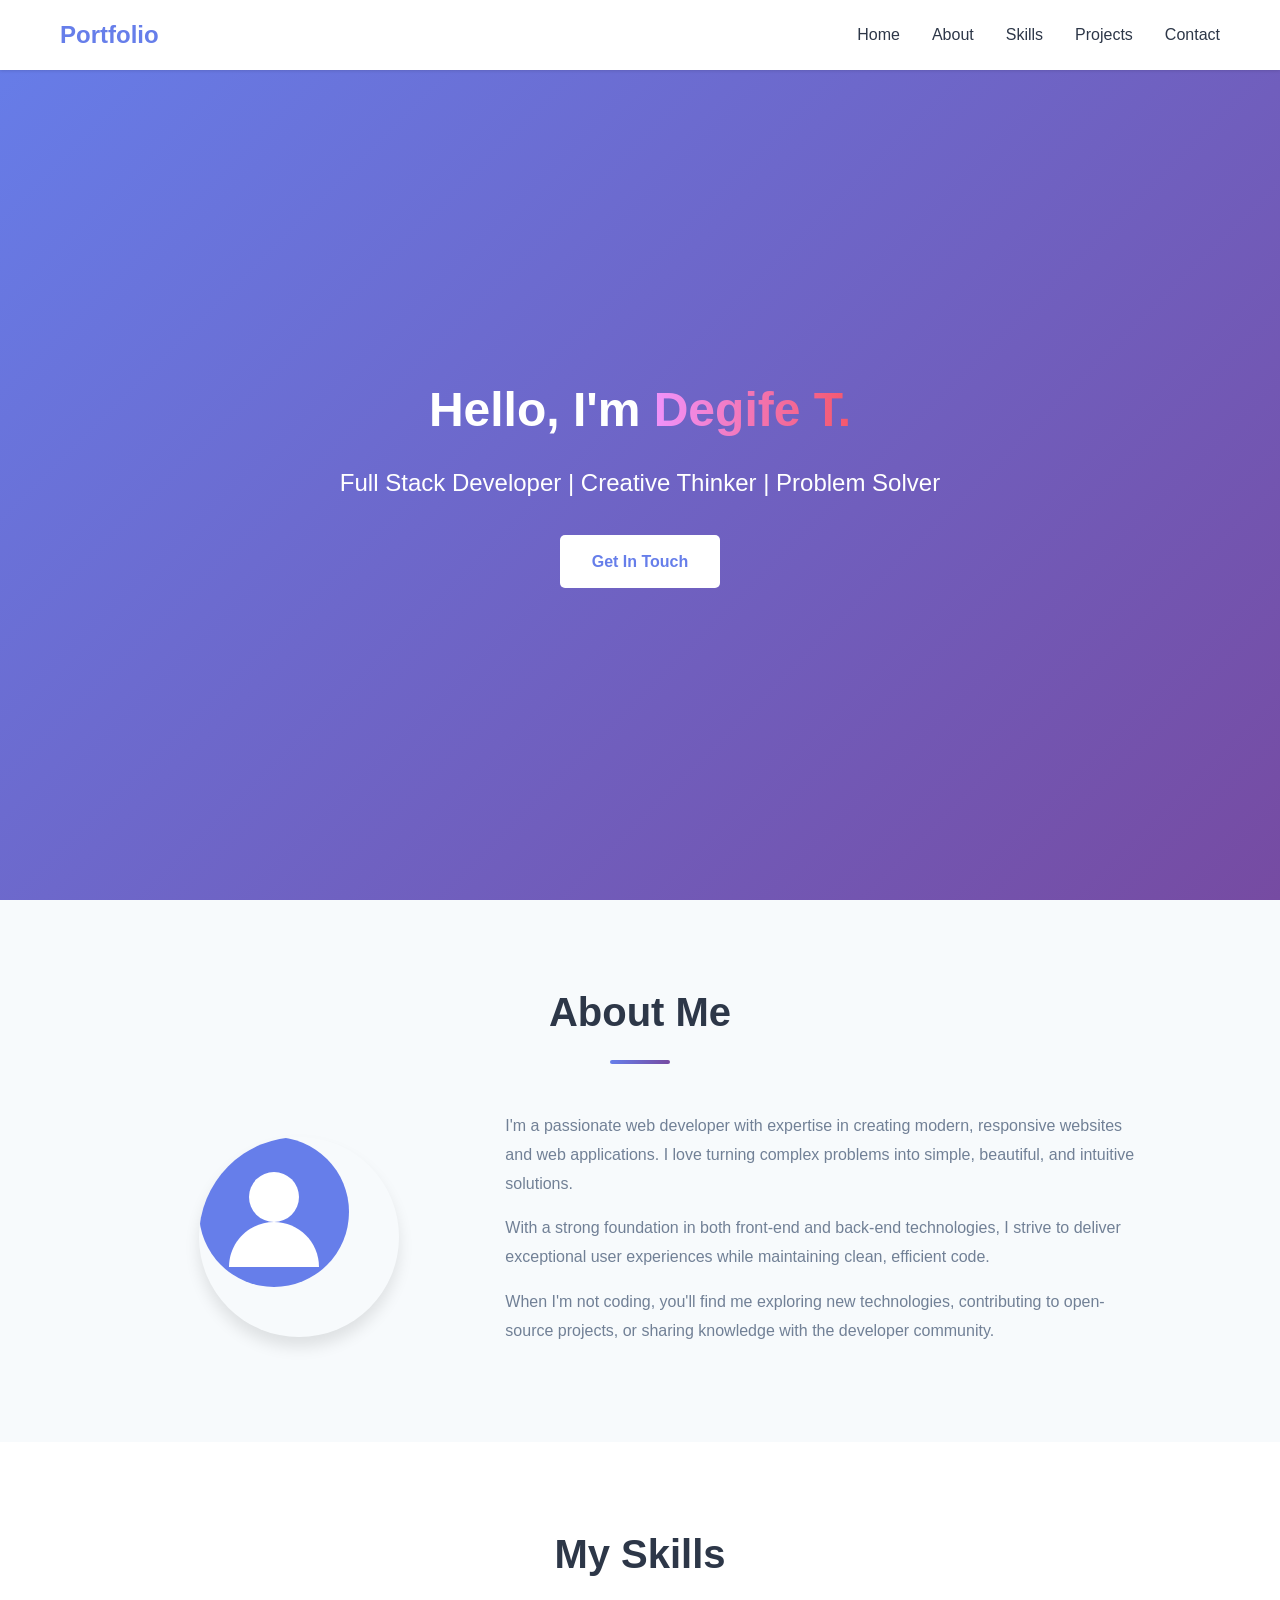
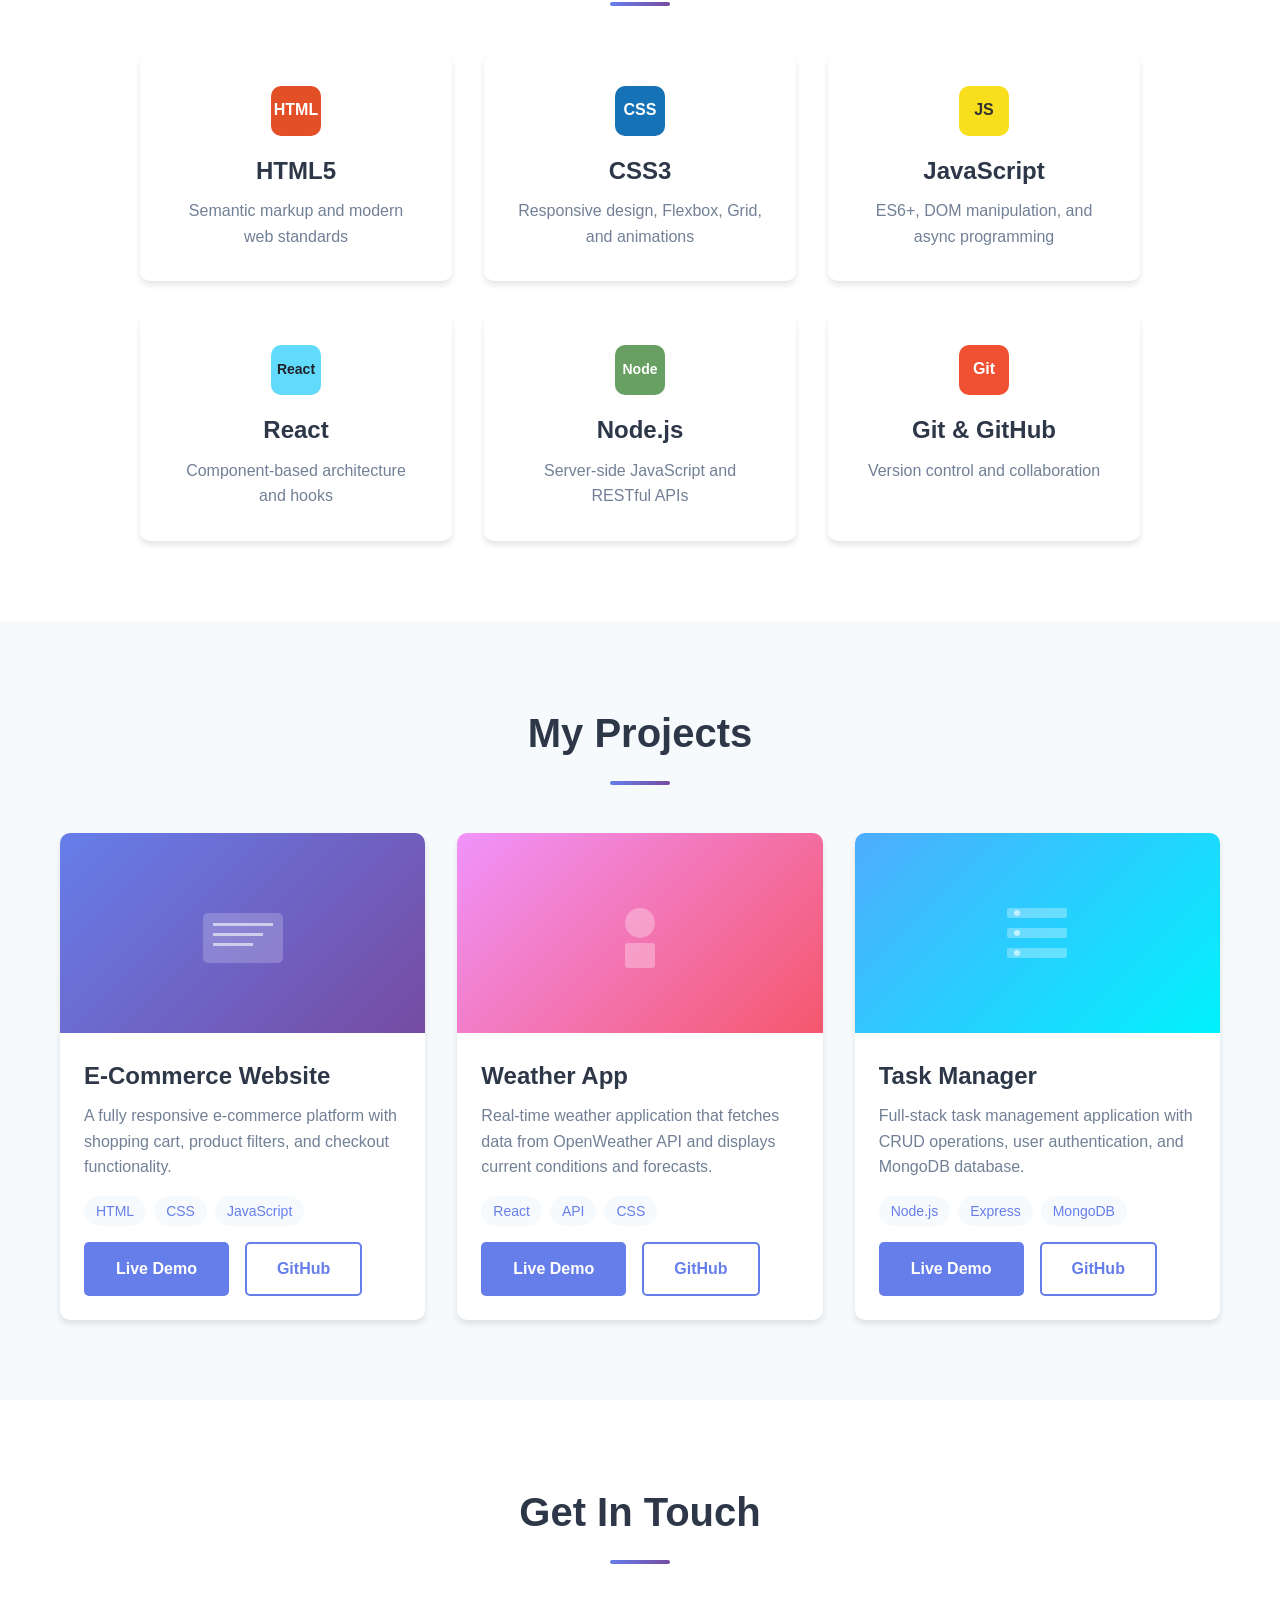
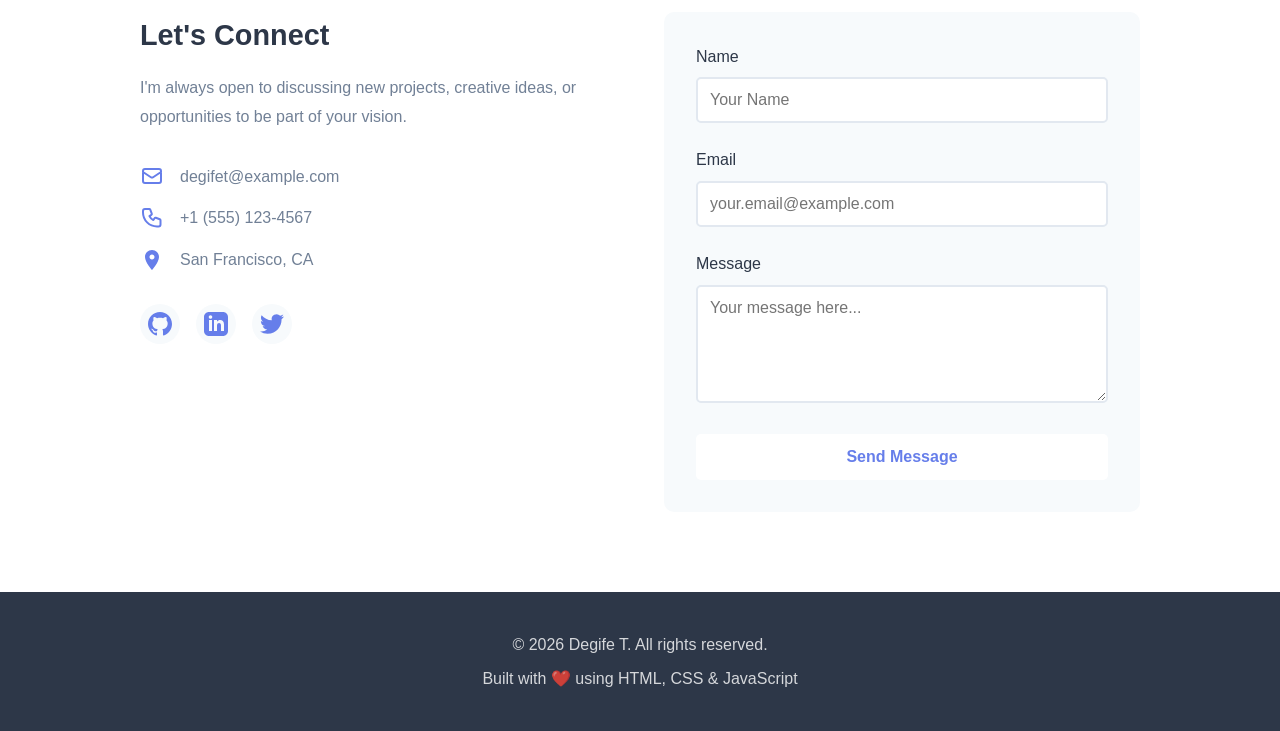
<file: portfolio-website/index.html>
<!DOCTYPE html>
<html lang="en">
<head>
    <meta charset="UTF-8">
    <meta name="viewport" content="width=device-width, initial-scale=1.0">
    <meta name="description" content="Personal Portfolio Website - Showcasing my skills, projects, and experience">
    <title>My Portfolio</title>
    <link rel="stylesheet" href="styles.css">
</head>
<body>
    <!-- Header & Navigation -->
    <header>
        <nav class="navbar">
            <div class="nav-container">
                <a href="#home" class="logo">Portfolio</a>
                <button class="menu-toggle" id="menuToggle" aria-label="Toggle navigation menu">
                    <span></span>
                    <span></span>
                    <span></span>
                </button>
                <ul class="nav-menu" id="navMenu">
                    <li><a href="#home" class="nav-link">Home</a></li>
                    <li><a href="#about" class="nav-link">About</a></li>
                    <li><a href="#skills" class="nav-link">Skills</a></li>
                    <li><a href="#projects" class="nav-link">Projects</a></li>
                    <li><a href="#contact" class="nav-link">Contact</a></li>
                </ul>
            </div>
        </nav>
    </header>

    <!-- Home Section -->
    <section id="home" class="hero">
        <div class="hero-content">
            <h1 class="hero-title">Hello, I'm <span class="highlight">Degife T.</span></h1>
            <p class="hero-subtitle">Full Stack Developer | Creative Thinker | Problem Solver</p>
            <a href="#contact" class="btn btn-primary">Get In Touch</a>
        </div>
    </section>

    <!-- About Section -->
    <section id="about" class="about">
        <div class="container">
            <h2 class="section-title">About Me</h2>
            <div class="about-content">
                <div class="about-image">
                    <div class="profile-placeholder">
                        <svg width="150" height="150" viewBox="0 0 150 150" fill="none" xmlns="http://www.w3.org/2000/svg">
                            <circle cx="75" cy="75" r="75" fill="#667eea"/>
                            <circle cx="75" cy="60" r="25" fill="white"/>
                            <path d="M30 130c0-24.853 20.147-45 45-45s45 20.147 45 45" fill="white"/>
                        </svg>
                    </div>
                </div>
                <div class="about-text">
                    <p>I'm a passionate web developer with expertise in creating modern, responsive websites and web applications. I love turning complex problems into simple, beautiful, and intuitive solutions.</p>
                    <p>With a strong foundation in both front-end and back-end technologies, I strive to deliver exceptional user experiences while maintaining clean, efficient code.</p>
                    <p>When I'm not coding, you'll find me exploring new technologies, contributing to open-source projects, or sharing knowledge with the developer community.</p>
                </div>
            </div>
        </div>
    </section>

    <!-- Skills Section -->
    <section id="skills" class="skills">
        <div class="container">
            <h2 class="section-title">My Skills</h2>
            <div class="skills-grid">
                <div class="skill-card">
                    <div class="skill-icon">
                        <svg width="50" height="50" viewBox="0 0 50 50" fill="none" xmlns="http://www.w3.org/2000/svg">
                            <rect width="50" height="50" rx="10" fill="#E34F26"/>
                            <text x="50%" y="50%" dominant-baseline="middle" text-anchor="middle" fill="white" font-size="16" font-weight="bold">HTML</text>
                        </svg>
                    </div>
                    <h3>HTML5</h3>
                    <p>Semantic markup and modern web standards</p>
                </div>
                <div class="skill-card">
                    <div class="skill-icon">
                        <svg width="50" height="50" viewBox="0 0 50 50" fill="none" xmlns="http://www.w3.org/2000/svg">
                            <rect width="50" height="50" rx="10" fill="#1572B6"/>
                            <text x="50%" y="50%" dominant-baseline="middle" text-anchor="middle" fill="white" font-size="16" font-weight="bold">CSS</text>
                        </svg>
                    </div>
                    <h3>CSS3</h3>
                    <p>Responsive design, Flexbox, Grid, and animations</p>
                </div>
                <div class="skill-card">
                    <div class="skill-icon">
                        <svg width="50" height="50" viewBox="0 0 50 50" fill="none" xmlns="http://www.w3.org/2000/svg">
                            <rect width="50" height="50" rx="10" fill="#F7DF1E"/>
                            <text x="50%" y="50%" dominant-baseline="middle" text-anchor="middle" fill="#323330" font-size="16" font-weight="bold">JS</text>
                        </svg>
                    </div>
                    <h3>JavaScript</h3>
                    <p>ES6+, DOM manipulation, and async programming</p>
                </div>
                <div class="skill-card">
                    <div class="skill-icon">
                        <svg width="50" height="50" viewBox="0 0 50 50" fill="none" xmlns="http://www.w3.org/2000/svg">
                            <rect width="50" height="50" rx="10" fill="#61DAFB"/>
                            <text x="50%" y="50%" dominant-baseline="middle" text-anchor="middle" fill="#20232a" font-size="14" font-weight="bold">React</text>
                        </svg>
                    </div>
                    <h3>React</h3>
                    <p>Component-based architecture and hooks</p>
                </div>
                <div class="skill-card">
                    <div class="skill-icon">
                        <svg width="50" height="50" viewBox="0 0 50 50" fill="none" xmlns="http://www.w3.org/2000/svg">
                            <rect width="50" height="50" rx="10" fill="#68A063"/>
                            <text x="50%" y="50%" dominant-baseline="middle" text-anchor="middle" fill="white" font-size="14" font-weight="bold">Node</text>
                        </svg>
                    </div>
                    <h3>Node.js</h3>
                    <p>Server-side JavaScript and RESTful APIs</p>
                </div>
                <div class="skill-card">
                    <div class="skill-icon">
                        <svg width="50" height="50" viewBox="0 0 50 50" fill="none" xmlns="http://www.w3.org/2000/svg">
                            <rect width="50" height="50" rx="10" fill="#F05032"/>
                            <text x="50%" y="50%" dominant-baseline="middle" text-anchor="middle" fill="white" font-size="16" font-weight="bold">Git</text>
                        </svg>
                    </div>
                    <h3>Git & GitHub</h3>
                    <p>Version control and collaboration</p>
                </div>
            </div>
        </div>
    </section>

    <!-- Projects Section -->
    <section id="projects" class="projects">
        <div class="container">
            <h2 class="section-title">My Projects</h2>
            <div class="projects-grid">
                <div class="project-card">
                    <div class="project-image">
                        <div class="project-placeholder" style="background: linear-gradient(135deg, #667eea 0%, #764ba2 100%);">
                            <svg width="100" height="100" viewBox="0 0 100 100" fill="none" xmlns="http://www.w3.org/2000/svg">
                                <rect x="10" y="30" width="80" height="50" rx="5" fill="white" opacity="0.2"/>
                                <rect x="20" y="40" width="60" height="3" fill="white" opacity="0.6"/>
                                <rect x="20" y="50" width="50" height="3" fill="white" opacity="0.6"/>
                                <rect x="20" y="60" width="40" height="3" fill="white" opacity="0.6"/>
                            </svg>
                        </div>
                    </div>
                    <div class="project-content">
                        <h3>E-Commerce Website</h3>
                        <p>A fully responsive e-commerce platform with shopping cart, product filters, and checkout functionality.</p>
                        <div class="project-tags">
                            <span class="tag">HTML</span>
                            <span class="tag">CSS</span>
                            <span class="tag">JavaScript</span>
                        </div>
                        <div class="project-links">
                            <a href="#" class="btn btn-secondary">Live Demo</a>
                            <a href="#" class="btn btn-outline">GitHub</a>
                        </div>
                    </div>
                </div>
                <div class="project-card">
                    <div class="project-image">
                        <div class="project-placeholder" style="background: linear-gradient(135deg, #f093fb 0%, #f5576c 100%);">
                            <svg width="100" height="100" viewBox="0 0 100 100" fill="none" xmlns="http://www.w3.org/2000/svg">
                                <circle cx="50" cy="40" r="15" fill="white" opacity="0.3"/>
                                <rect x="35" y="60" width="30" height="25" rx="3" fill="white" opacity="0.3"/>
                            </svg>
                        </div>
                    </div>
                    <div class="project-content">
                        <h3>Weather App</h3>
                        <p>Real-time weather application that fetches data from OpenWeather API and displays current conditions and forecasts.</p>
                        <div class="project-tags">
                            <span class="tag">React</span>
                            <span class="tag">API</span>
                            <span class="tag">CSS</span>
                        </div>
                        <div class="project-links">
                            <a href="#" class="btn btn-secondary">Live Demo</a>
                            <a href="#" class="btn btn-outline">GitHub</a>
                        </div>
                    </div>
                </div>
                <div class="project-card">
                    <div class="project-image">
                        <div class="project-placeholder" style="background: linear-gradient(135deg, #4facfe 0%, #00f2fe 100%);">
                            <svg width="100" height="100" viewBox="0 0 100 100" fill="none" xmlns="http://www.w3.org/2000/svg">
                                <rect x="20" y="25" width="60" height="10" rx="2" fill="white" opacity="0.3"/>
                                <rect x="20" y="45" width="60" height="10" rx="2" fill="white" opacity="0.3"/>
                                <rect x="20" y="65" width="60" height="10" rx="2" fill="white" opacity="0.3"/>
                                <circle cx="30" cy="30" r="3" fill="white" opacity="0.6"/>
                                <circle cx="30" cy="50" r="3" fill="white" opacity="0.6"/>
                                <circle cx="30" cy="70" r="3" fill="white" opacity="0.6"/>
                            </svg>
                        </div>
                    </div>
                    <div class="project-content">
                        <h3>Task Manager</h3>
                        <p>Full-stack task management application with CRUD operations, user authentication, and MongoDB database.</p>
                        <div class="project-tags">
                            <span class="tag">Node.js</span>
                            <span class="tag">Express</span>
                            <span class="tag">MongoDB</span>
                        </div>
                        <div class="project-links">
                            <a href="#" class="btn btn-secondary">Live Demo</a>
                            <a href="#" class="btn btn-outline">GitHub</a>
                        </div>
                    </div>
                </div>
            </div>
        </div>
    </section>

    <!-- Contact Section -->
    <section id="contact" class="contact">
        <div class="container">
            <h2 class="section-title">Get In Touch</h2>
            <div class="contact-content">
                <div class="contact-info">
                    <h3>Let's Connect</h3>
                    <p>I'm always open to discussing new projects, creative ideas, or opportunities to be part of your vision.</p>
                    <div class="contact-details">
                        <div class="contact-item">
                            <svg width="24" height="24" viewBox="0 0 24 24" fill="none" xmlns="http://www.w3.org/2000/svg">
                                <path d="M3 8L10.89 13.26C11.54 13.67 12.46 13.67 13.11 13.26L21 8M5 19H19C20.1 19 21 18.1 21 17V7C21 5.9 20.1 5 19 5H5C3.9 5 3 5.9 3 7V17C3 18.1 3.9 19 5 19Z" stroke="currentColor" stroke-width="2" stroke-linecap="round" stroke-linejoin="round"/>
                            </svg>
                            <span>degifet@example.com</span>
                        </div>
                        <div class="contact-item">
                            <svg width="24" height="24" viewBox="0 0 24 24" fill="none" xmlns="http://www.w3.org/2000/svg">
                                <path d="M3 5C3 3.89543 3.89543 3 5 3H9.27924C9.70967 3 10.0957 3.27543 10.2478 3.68377L11.7498 7.68377C11.9292 8.15543 11.7522 8.68377 11.3302 8.94377L9.43024 10.144C10.2652 11.893 11.607 13.2348 13.356 14.0698L14.5562 12.1698C14.8162 11.7478 15.3446 11.5708 15.8162 11.7502L19.8162 13.2522C20.2246 13.4043 20.5 13.7903 20.5 14.2208V18.5C20.5 19.6046 19.6046 20.5 18.5 20.5H17C9.26801 20.5 3 14.232 3 6.5V5Z" stroke="currentColor" stroke-width="2" stroke-linecap="round" stroke-linejoin="round"/>
                            </svg>
                            <span>+1 (555) 123-4567</span>
                        </div>
                        <div class="contact-item">
                            <svg width="24" height="24" viewBox="0 0 24 24" fill="none" xmlns="http://www.w3.org/2000/svg">
                                <path d="M12 2C8.13 2 5 5.13 5 9C5 14.25 12 22 12 22C12 22 19 14.25 19 9C19 5.13 15.87 2 12 2ZM12 11.5C10.62 11.5 9.5 10.38 9.5 9C9.5 7.62 10.62 6.5 12 6.5C13.38 6.5 14.5 7.62 14.5 9C14.5 10.38 13.38 11.5 12 11.5Z" fill="currentColor"/>
                            </svg>
                            <span>San Francisco, CA</span>
                        </div>
                    </div>
                    <div class="social-links">
                        <a href="#" class="social-link" aria-label="GitHub">
                            <svg width="24" height="24" viewBox="0 0 24 24" fill="currentColor" xmlns="http://www.w3.org/2000/svg">
                                <path d="M12 0C5.37 0 0 5.37 0 12C0 17.31 3.435 21.795 8.205 23.385C8.805 23.49 9.03 23.13 9.03 22.815C9.03 22.53 9.015 21.585 9.015 20.58C6 21.135 5.22 19.845 4.98 19.17C4.845 18.825 4.26 17.76 3.75 17.475C3.33 17.25 2.73 16.695 3.735 16.68C4.68 16.665 5.355 17.55 5.58 17.91C6.66 19.725 8.385 19.215 9.075 18.9C9.18 18.12 9.495 17.595 9.84 17.295C7.17 16.995 4.38 15.96 4.38 11.37C4.38 10.065 4.845 8.985 5.61 8.145C5.49 7.845 5.07 6.615 5.73 4.965C5.73 4.965 6.735 4.65 9.03 6.195C9.99 5.925 11.01 5.79 12.03 5.79C13.05 5.79 14.07 5.925 15.03 6.195C17.325 4.635 18.33 4.965 18.33 4.965C18.99 6.615 18.57 7.845 18.45 8.145C19.215 8.985 19.68 10.05 19.68 11.37C19.68 15.975 16.875 16.995 14.205 17.295C14.64 17.67 15.015 18.39 15.015 19.515C15.015 21.12 15 22.41 15 22.815C15 23.13 15.225 23.505 15.825 23.385C18.2072 22.5807 20.2772 21.0497 21.7437 19.0074C23.2101 16.965 23.9993 14.5143 24 12C24 5.37 18.63 0 12 0Z"/>
                            </svg>
                        </a>
                        <a href="#" class="social-link" aria-label="LinkedIn">
                            <svg width="24" height="24" viewBox="0 0 24 24" fill="currentColor" xmlns="http://www.w3.org/2000/svg">
                                <path d="M19 0H5C2.239 0 0 2.239 0 5V19C0 21.761 2.239 24 5 24H19C21.762 24 24 21.761 24 19V5C24 2.239 21.762 0 19 0ZM8 19H5V8H8V19ZM6.5 6.732C5.534 6.732 4.75 5.942 4.75 4.968C4.75 3.994 5.534 3.204 6.5 3.204C7.466 3.204 8.25 3.994 8.25 4.968C8.25 5.942 7.467 6.732 6.5 6.732ZM20 19H17V13.396C17 10.028 13 10.283 13 13.396V19H10V8H13V9.765C14.396 7.179 20 6.988 20 12.241V19Z"/>
                            </svg>
                        </a>
                        <a href="#" class="social-link" aria-label="Twitter">
                            <svg width="24" height="24" viewBox="0 0 24 24" fill="currentColor" xmlns="http://www.w3.org/2000/svg">
                                <path d="M23.953 4.57a10 10 0 01-2.825.775 4.958 4.958 0 002.163-2.723c-.951.555-2.005.959-3.127 1.184a4.92 4.92 0 00-8.384 4.482C7.69 8.095 4.067 6.13 1.64 3.162a4.822 4.822 0 00-.666 2.475c0 1.71.87 3.213 2.188 4.096a4.904 4.904 0 01-2.228-.616v.06a4.923 4.923 0 003.946 4.827 4.996 4.996 0 01-2.212.085 4.936 4.936 0 004.604 3.417 9.867 9.867 0 01-6.102 2.105c-.39 0-.779-.023-1.17-.067a13.995 13.995 0 007.557 2.209c9.053 0 13.998-7.496 13.998-13.985 0-.21 0-.42-.015-.63A9.935 9.935 0 0024 4.59z"/>
                            </svg>
                        </a>
                    </div>
                </div>
                <form class="contact-form" id="contactForm">
                    <div class="form-group">
                        <label for="name">Name</label>
                        <input type="text" id="name" name="name" required placeholder="Your Name">
                    </div>
                    <div class="form-group">
                        <label for="email">Email</label>
                        <input type="email" id="email" name="email" required placeholder="your.email@example.com">
                    </div>
                    <div class="form-group">
                        <label for="message">Message</label>
                        <textarea id="message" name="message" rows="5" required placeholder="Your message here..."></textarea>
                    </div>
                    <button type="submit" class="btn btn-primary">Send Message</button>
                </form>
            </div>
        </div>
    </section>

    <!-- Footer -->
    <footer class="footer">
        <div class="container">
            <p>&copy; <span id="copyright-year"></span> Degife T. All rights reserved.</p>
            <p>Built with ❤️ using HTML, CSS & JavaScript</p>
        </div>
    </footer>

    <script src="script.js"></script>
    <script>
        document.getElementById('copyright-year').textContent = new Date().getFullYear();
    </script>
</body>
</html>
</file>
<file: portfolio-website/styles.css>
/* Reset and Base Styles */
* {
    margin: 0;
    padding: 0;
    box-sizing: border-box;
}

:root {
    --primary-color: #667eea;
    --secondary-color: #764ba2;
    --accent-color: #f093fb;
    --text-dark: #2d3748;
    --text-light: #718096;
    --bg-light: #f7fafc;
    --bg-white: #ffffff;
    --border-color: #e2e8f0;
    --shadow-sm: 0 1px 3px rgba(0, 0, 0, 0.12);
    --shadow-md: 0 4px 6px rgba(0, 0, 0, 0.1);
    --shadow-lg: 0 10px 15px rgba(0, 0, 0, 0.1);
    --transition: all 0.3s ease;
}

html {
    scroll-behavior: smooth;
}

body {
    font-family: -apple-system, BlinkMacSystemFont, 'Segoe UI', Roboto, 'Helvetica Neue', Arial, sans-serif;
    line-height: 1.6;
    color: var(--text-dark);
    background-color: var(--bg-white);
}

/* Container */
.container {
    max-width: 1200px;
    margin: 0 auto;
    padding: 0 20px;
}

/* Header and Navigation */
header {
    position: fixed;
    top: 0;
    left: 0;
    right: 0;
    background-color: var(--bg-white);
    box-shadow: var(--shadow-sm);
    z-index: 1000;
}

.navbar {
    padding: 1rem 0;
}

.nav-container {
    max-width: 1200px;
    margin: 0 auto;
    padding: 0 20px;
    display: flex;
    justify-content: space-between;
    align-items: center;
}

.logo {
    font-size: 1.5rem;
    font-weight: 700;
    color: var(--primary-color);
    text-decoration: none;
    transition: var(--transition);
}

.logo:hover {
    color: var(--secondary-color);
}

.nav-menu {
    display: flex;
    list-style: none;
    gap: 2rem;
}

.nav-link {
    color: var(--text-dark);
    text-decoration: none;
    font-weight: 500;
    transition: var(--transition);
    position: relative;
}

.nav-link::after {
    content: '';
    position: absolute;
    bottom: -5px;
    left: 0;
    width: 0;
    height: 2px;
    background: linear-gradient(90deg, var(--primary-color), var(--secondary-color));
    transition: var(--transition);
}

.nav-link:hover {
    color: var(--primary-color);
}

.nav-link:hover::after {
    width: 100%;
}

.menu-toggle {
    display: none;
    flex-direction: column;
    background: none;
    border: none;
    cursor: pointer;
    gap: 4px;
}

.menu-toggle span {
    width: 25px;
    height: 3px;
    background-color: var(--text-dark);
    transition: var(--transition);
}

/* Hero Section */
.hero {
    min-height: 100vh;
    display: flex;
    align-items: center;
    justify-content: center;
    background: linear-gradient(135deg, var(--primary-color) 0%, var(--secondary-color) 100%);
    color: white;
    text-align: center;
    padding: 80px 20px 20px;
}

.hero-content {
    max-width: 800px;
}

.hero-title {
    font-size: 3rem;
    margin-bottom: 1rem;
    animation: fadeInUp 1s ease;
}

.highlight {
    color: var(--accent-color); /* Fallback for unsupported browsers */
    background: linear-gradient(90deg, var(--accent-color), #f5576c);
    -webkit-background-clip: text;
    -webkit-text-fill-color: transparent;
    -moz-background-clip: text;
    -o-background-clip: text;
    background-clip: text;
}

.hero-subtitle {
    font-size: 1.5rem;
    margin-bottom: 2rem;
    opacity: 0.9;
    animation: fadeInUp 1s ease 0.2s both;
}

/* Buttons */
.btn {
    display: inline-block;
    padding: 12px 30px;
    text-decoration: none;
    border-radius: 5px;
    transition: var(--transition);
    font-weight: 600;
    border: 2px solid transparent;
    cursor: pointer;
    font-size: 1rem;
}

.btn-primary {
    background-color: white;
    color: var(--primary-color);
    animation: fadeInUp 1s ease 0.4s both;
}

.btn-primary:hover {
    transform: translateY(-3px);
    box-shadow: var(--shadow-lg);
}

.btn-secondary {
    background-color: var(--primary-color);
    color: white;
}

.btn-secondary:hover {
    background-color: var(--secondary-color);
    transform: translateY(-2px);
}

.btn-outline {
    border: 2px solid var(--primary-color);
    color: var(--primary-color);
    background-color: transparent;
}

.btn-outline:hover {
    background-color: var(--primary-color);
    color: white;
}

/* Section Styles */
section {
    padding: 80px 20px;
}

.section-title {
    font-size: 2.5rem;
    text-align: center;
    margin-bottom: 3rem;
    color: var(--text-dark);
    position: relative;
}

.section-title::after {
    content: '';
    display: block;
    width: 60px;
    height: 4px;
    background: linear-gradient(90deg, var(--primary-color), var(--secondary-color));
    margin: 1rem auto 0;
    border-radius: 2px;
}

/* About Section */
.about {
    background-color: var(--bg-light);
}

.about-content {
    display: grid;
    grid-template-columns: 1fr 2fr;
    gap: 3rem;
    align-items: center;
    max-width: 1000px;
    margin: 0 auto;
}

.about-image {
    display: flex;
    justify-content: center;
}

.profile-placeholder {
    width: 200px;
    height: 200px;
    border-radius: 50%;
    overflow: hidden;
    box-shadow: var(--shadow-lg);
}

.about-text p {
    margin-bottom: 1rem;
    color: var(--text-light);
    line-height: 1.8;
}

/* Skills Section */
.skills-grid {
    display: grid;
    grid-template-columns: repeat(auto-fit, minmax(250px, 1fr));
    gap: 2rem;
    max-width: 1000px;
    margin: 0 auto;
}

.skill-card {
    background-color: var(--bg-white);
    padding: 2rem;
    border-radius: 10px;
    text-align: center;
    box-shadow: var(--shadow-md);
    transition: var(--transition);
}

.skill-card:hover {
    transform: translateY(-10px);
    box-shadow: var(--shadow-lg);
}

.skill-icon {
    margin-bottom: 1rem;
    display: flex;
    justify-content: center;
}

.skill-card h3 {
    font-size: 1.5rem;
    margin-bottom: 0.5rem;
    color: var(--text-dark);
}

.skill-card p {
    color: var(--text-light);
}

/* Projects Section */
.projects {
    background-color: var(--bg-light);
}

.projects-grid {
    display: grid;
    grid-template-columns: repeat(auto-fit, minmax(300px, 1fr));
    gap: 2rem;
    max-width: 1200px;
    margin: 0 auto;
}

.project-card {
    background-color: var(--bg-white);
    border-radius: 10px;
    overflow: hidden;
    box-shadow: var(--shadow-md);
    transition: var(--transition);
}

.project-card:hover {
    transform: translateY(-10px);
    box-shadow: var(--shadow-lg);
}

.project-image {
    height: 200px;
    overflow: hidden;
}

.project-placeholder {
    width: 100%;
    height: 100%;
    display: flex;
    align-items: center;
    justify-content: center;
}

.project-content {
    padding: 1.5rem;
}

.project-content h3 {
    font-size: 1.5rem;
    margin-bottom: 0.5rem;
    color: var(--text-dark);
}

.project-content p {
    color: var(--text-light);
    margin-bottom: 1rem;
    line-height: 1.6;
}

.project-tags {
    display: flex;
    flex-wrap: wrap;
    gap: 0.5rem;
    margin-bottom: 1rem;
}

.tag {
    background-color: var(--bg-light);
    color: var(--primary-color);
    padding: 0.25rem 0.75rem;
    border-radius: 20px;
    font-size: 0.875rem;
    font-weight: 500;
}

.project-links {
    display: flex;
    gap: 1rem;
}

/* Contact Section */
.contact-content {
    display: grid;
    grid-template-columns: 1fr 1fr;
    gap: 3rem;
    max-width: 1000px;
    margin: 0 auto;
}

.contact-info h3 {
    font-size: 1.8rem;
    margin-bottom: 1rem;
    color: var(--text-dark);
}

.contact-info p {
    color: var(--text-light);
    margin-bottom: 2rem;
    line-height: 1.8;
}

.contact-details {
    margin-bottom: 2rem;
}

.contact-item {
    display: flex;
    align-items: center;
    gap: 1rem;
    margin-bottom: 1rem;
    color: var(--text-light);
}

.contact-item svg {
    color: var(--primary-color);
    flex-shrink: 0;
}

.social-links {
    display: flex;
    gap: 1rem;
}

.social-link {
    width: 40px;
    height: 40px;
    border-radius: 50%;
    background-color: var(--bg-light);
    display: flex;
    align-items: center;
    justify-content: center;
    color: var(--primary-color);
    transition: var(--transition);
}

.social-link:hover {
    background-color: var(--primary-color);
    color: white;
    transform: translateY(-3px);
}

/* Contact Form */
.contact-form {
    background-color: var(--bg-light);
    padding: 2rem;
    border-radius: 10px;
}

.form-group {
    margin-bottom: 1.5rem;
}

.form-group label {
    display: block;
    margin-bottom: 0.5rem;
    color: var(--text-dark);
    font-weight: 500;
}

.form-group input,
.form-group textarea {
    width: 100%;
    padding: 0.75rem;
    border: 2px solid var(--border-color);
    border-radius: 5px;
    font-family: inherit;
    font-size: 1rem;
    transition: var(--transition);
}

.form-group input:focus,
.form-group textarea:focus {
    outline: none;
    border-color: var(--primary-color);
}

.contact-form button {
    width: 100%;
}

/* Footer */
.footer {
    background-color: var(--text-dark);
    color: white;
    text-align: center;
    padding: 2rem 20px;
}

.footer p {
    margin: 0.5rem 0;
    opacity: 0.8;
}

/* Animations */
@keyframes fadeInUp {
    from {
        opacity: 0;
        transform: translateY(30px);
    }
    to {
        opacity: 1;
        transform: translateY(0);
    }
}

/* Responsive Design */
@media (max-width: 768px) {
    .menu-toggle {
        display: flex;
    }

    .nav-menu {
        position: fixed;
        top: 70px;
        right: -100%;
        width: 70%;
        max-width: 300px;
        height: calc(100vh - 70px);
        background-color: var(--bg-white);
        flex-direction: column;
        padding: 2rem;
        box-shadow: var(--shadow-lg);
        transition: var(--transition);
        gap: 0;
    }

    .nav-menu.active {
        right: 0;
    }

    .nav-menu li {
        margin-bottom: 1.5rem;
    }

    .menu-toggle.active span:nth-child(1) {
        transform: rotate(45deg) translate(5px, 5px);
    }

    .menu-toggle.active span:nth-child(2) {
        opacity: 0;
    }

    .menu-toggle.active span:nth-child(3) {
        transform: rotate(-45deg) translate(7px, -7px);
    }

    .hero-title {
        font-size: 2rem;
    }

    .hero-subtitle {
        font-size: 1.2rem;
    }

    .section-title {
        font-size: 2rem;
    }

    .about-content {
        grid-template-columns: 1fr;
        text-align: center;
    }

    .contact-content {
        grid-template-columns: 1fr;
    }

    .projects-grid {
        grid-template-columns: 1fr;
    }

    .skills-grid {
        grid-template-columns: 1fr;
    }
}

@media (max-width: 480px) {
    .hero-title {
        font-size: 1.5rem;
    }

    .hero-subtitle {
        font-size: 1rem;
    }

    .section-title {
        font-size: 1.75rem;
    }

    .btn {
        padding: 10px 20px;
        font-size: 0.9rem;
    }

    .project-links {
        flex-direction: column;
    }
}

/* Tablet Styles */
@media (min-width: 769px) and (max-width: 1024px) {
    .skills-grid {
        grid-template-columns: repeat(2, 1fr);
    }

    .projects-grid {
        grid-template-columns: repeat(2, 1fr);
    }
}
</file>
